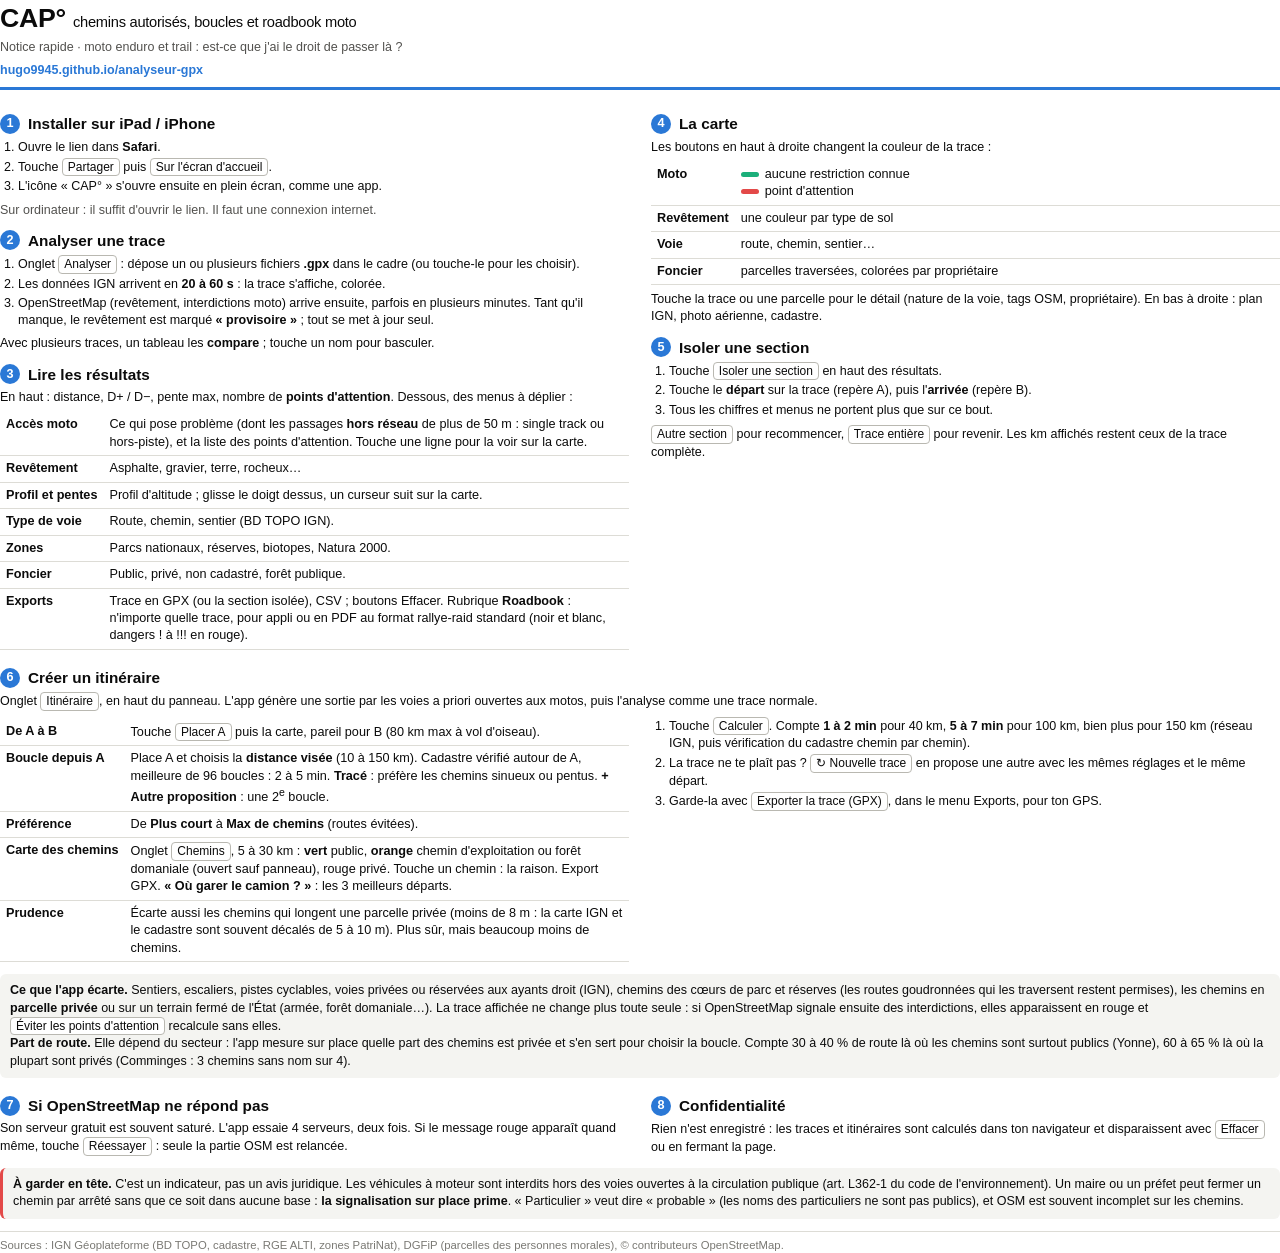
<file: outils/notice.html>
<!doctype html>
<html lang="fr">
<head>
<meta charset="utf-8">
<title>Notice — CAP°</title>
<style>
  @page { size: A4; margin: 13mm 15mm 11mm; }
  * { box-sizing: border-box; }
  body { font: 9.4pt/1.38 -apple-system, "Helvetica Neue", Helvetica, Arial, sans-serif; color: #0b0b0b; margin: 0; }
  header { border-bottom: 3px solid #2a78d6; padding-bottom: 8px; margin-bottom: 12px; }
  h1 { font-size: 20pt; margin: 0 0 2px; letter-spacing: -.01em; }
  .sub { color: #52514e; margin: 0; }
  .url { display: inline-block; margin-top: 6px; font-weight: 600; color: #2a78d6; text-decoration: none; }
  h2 { font-size: 11.5pt; margin: 11px 0 4px; display: flex; align-items: center; gap: 8px; break-after: avoid; }
  h2 .n { display: inline-grid; place-items: center; width: 20px; height: 20px; border-radius: 50%; background: #2a78d6; color: #fff; font-size: 9.5pt; flex: none; }
  p { margin: 0 0 6px; }
  ol, ul { margin: 0 0 6px; padding-left: 18px; }
  li { margin-bottom: 2px; }
  section { break-inside: avoid; }
  .cols { display: grid; grid-template-columns: 1fr 1fr; gap: 0 22px; }
  table { width: 100%; border-collapse: collapse; margin: 2px 0 6px; font-size: 9.5pt; }
  td { padding: 4px 6px; border-bottom: 1px solid #dddcd6; vertical-align: top; }
  td:first-child { font-weight: 600; white-space: nowrap; width: 1%; }
  .sw { display: inline-block; width: 18px; height: 5px; border-radius: 3px; vertical-align: middle; margin-right: 6px; }
  .box { background: #f4f4f1; border-radius: 6px; padding: 8px 10px; margin: 6px 0; }
  .warn { border-left: 3px solid #e34948; }
  .k { display: inline-block; border: 1px solid #b9b8b1; border-radius: 4px; padding: 0 5px; font-size: 9pt; background: #fff; white-space: nowrap; }
  .muted { color: #52514e; }
  .page2 { break-before: page; }
  footer { margin-top: 12px; padding-top: 6px; border-top: 1px solid #dddcd6; color: #7a7974; font-size: 8.5pt; }
</style>
</head>
<body>
<header>
  <h1>CAP° <small style="font-weight:400;font-size:.55em">chemins autorisés, boucles et roadbook moto</small></h1>
  <p class="sub">Notice rapide · moto enduro et trail : est-ce que j'ai le droit de passer là ?</p>
  <a class="url" href="https://hugo9945.github.io/analyseur-gpx/">hugo9945.github.io/analyseur-gpx</a>
</header>

<div class="cols">
<div>
<section>
  <h2><span class="n">1</span>Installer sur iPad / iPhone</h2>
  <ol>
    <li>Ouvre le lien dans <b>Safari</b>.</li>
    <li>Touche <span class="k">Partager</span> puis <span class="k">Sur l'écran d'accueil</span>.</li>
    <li>L'icône « CAP° » s'ouvre ensuite en plein écran, comme une app.</li>
  </ol>
  <p class="muted">Sur ordinateur : il suffit d'ouvrir le lien. Il faut une connexion internet.</p>
</section>

<section>
  <h2><span class="n">2</span>Analyser une trace</h2>
  <ol>
    <li>Onglet <span class="k">Analyser</span> : dépose un ou plusieurs fichiers <b>.gpx</b> dans le cadre (ou touche-le pour les choisir).</li>
    <li>Les données IGN arrivent en <b>20 à 60 s</b> : la trace s'affiche, colorée.</li>
    <li>OpenStreetMap (revêtement, interdictions moto) arrive ensuite, parfois en plusieurs minutes. Tant qu'il manque, le revêtement est marqué <b>«&nbsp;provisoire&nbsp;»</b> ; tout se met à jour seul.</li>
  </ol>
  <p>Avec plusieurs traces, un tableau les <b>compare</b> ; touche un nom pour basculer.</p>
</section>

<section>
  <h2><span class="n">3</span>Lire les résultats</h2>
  <p>En haut : distance, D+ / D−, pente max, nombre de <b>points d'attention</b>. Dessous, des menus à déplier :</p>
  <table>
    <tr><td>Accès moto</td><td>Ce qui pose problème (dont les passages <b>hors réseau</b> de plus de 50 m : single track ou hors-piste), et la liste des points d'attention. Touche une ligne pour la voir sur la carte.</td></tr>
    <tr><td>Revêtement</td><td>Asphalte, gravier, terre, rocheux…</td></tr>
    <tr><td>Profil et pentes</td><td>Profil d'altitude ; glisse le doigt dessus, un curseur suit sur la carte.</td></tr>
    <tr><td>Type de voie</td><td>Route, chemin, sentier (BD TOPO IGN).</td></tr>
    <tr><td>Zones</td><td>Parcs nationaux, réserves, biotopes, Natura 2000.</td></tr>
    <tr><td>Foncier</td><td>Public, privé, non cadastré, forêt publique.</td></tr>
    <tr><td>Exports</td><td>Trace en GPX (ou la section isolée), CSV ; boutons Effacer. Rubrique <b>Roadbook</b> : n'importe quelle trace, pour appli ou en PDF au format rallye-raid standard (noir et blanc, dangers ! à !!! en rouge).</td></tr>
  </table>
</section>
</div>

<div>
<section>
  <h2><span class="n">4</span>La carte</h2>
  <p>Les boutons en haut à droite changent la couleur de la trace :</p>
  <table>
    <tr><td>Moto</td><td><span class="sw" style="background:#1baf7a"></span>aucune restriction connue<br><span class="sw" style="background:#e34948"></span>point d'attention</td></tr>
    <tr><td>Revêtement</td><td>une couleur par type de sol</td></tr>
    <tr><td>Voie</td><td>route, chemin, sentier…</td></tr>
    <tr><td>Foncier</td><td>parcelles traversées, colorées par propriétaire</td></tr>
  </table>
  <p>Touche la trace ou une parcelle pour le détail (nature de la voie, tags OSM, propriétaire). En bas à droite : plan IGN, photo aérienne, cadastre.</p>
</section>

<section>
  <h2><span class="n">5</span>Isoler une section</h2>
  <ol>
    <li>Touche <span class="k">Isoler une section</span> en haut des résultats.</li>
    <li>Touche le <b>départ</b> sur la trace (repère A), puis l'<b>arrivée</b> (repère B).</li>
    <li>Tous les chiffres et menus ne portent plus que sur ce bout.</li>
  </ol>
  <p><span class="k">Autre section</span> pour recommencer, <span class="k">Trace entière</span> pour revenir. Les km affichés restent ceux de la trace complète.</p>
</section>

</div>
</div>

<section class="page2">
  <h2><span class="n">6</span>Créer un itinéraire</h2>
  <p>Onglet <span class="k">Itinéraire</span>, en haut du panneau. L'app génère une sortie par les voies a priori ouvertes aux motos, puis l'analyse comme une trace normale.</p>
  <div class="cols">
    <div>
      <table>
        <tr><td>De A à B</td><td>Touche <span class="k">Placer A</span> puis la carte, pareil pour B (80 km max à vol d'oiseau).</td></tr>
        <tr><td>Boucle depuis A</td><td>Place A et choisis la <b>distance visée</b> (10 à 150 km). Cadastre vérifié autour de A, meilleure de 96 boucles : 2 à 5 min. <b>Tracé</b> : préfère les chemins sinueux ou pentus. <b>+ Autre proposition</b> : une 2<sup>e</sup> boucle.</td></tr>
        <tr><td>Préférence</td><td>De <b>Plus court</b> à <b>Max de chemins</b> (routes évitées).</td></tr>
        <tr><td>Carte des chemins</td><td>Onglet <span class="k">Chemins</span>, 5 à 30 km : <b>vert</b> public, <b>orange</b> chemin d'exploitation ou forêt domaniale (ouvert sauf panneau), rouge privé. Touche un chemin : la raison. Export GPX. <b>« Où garer le camion ? »</b> : les 3 meilleurs départs.</td></tr>
        <tr><td>Prudence</td><td>Écarte aussi les chemins qui longent une parcelle privée (moins de 8 m : la carte IGN et le cadastre sont souvent décalés de 5 à 10 m). Plus sûr, mais beaucoup moins de chemins.</td></tr>
      </table>
    </div>
    <div>
      <ol>
        <li>Touche <span class="k">Calculer</span>. Compte <b>1 à 2 min</b> pour 40 km, <b>5 à 7 min</b> pour 100 km, bien plus pour 150 km (réseau IGN, puis vérification du cadastre chemin par chemin).</li>
        <li>La trace ne te plaît pas ? <span class="k">↻ Nouvelle trace</span> en propose une autre avec les mêmes réglages et le même départ.</li>
        <li>Garde-la avec <span class="k">Exporter la trace (GPX)</span>, dans le menu Exports, pour ton GPS.</li>
      </ol>
    </div>
  </div>
  <div class="box">
    <b>Ce que l'app écarte.</b> Sentiers, escaliers, pistes cyclables, voies privées ou réservées aux ayants droit (IGN), chemins des cœurs de parc et réserves (les routes goudronnées qui les traversent restent permises), les chemins en <b>parcelle privée</b> ou sur un terrain fermé de l'État (armée, forêt domaniale…). La trace affichée ne change plus toute seule : si OpenStreetMap signale ensuite des interdictions, elles apparaissent en rouge et <span class="k">Éviter les points d'attention</span> recalcule sans elles.<br><b>Part de route.</b> Elle dépend du secteur : l'app mesure sur place quelle part des chemins est privée et s'en sert pour choisir la boucle. Compte 30 à 40 % de route là où les chemins sont surtout publics (Yonne), 60 à 65 % là où la plupart sont privés (Comminges : 3 chemins sans nom sur 4).
  </div>
</section>

<div class="cols">
<div>
<section>
  <h2><span class="n">7</span>Si OpenStreetMap ne répond pas</h2>
  <p>Son serveur gratuit est souvent saturé. L'app essaie 4 serveurs, deux fois. Si le message rouge apparaît quand même, touche <span class="k">Réessayer</span> : seule la partie OSM est relancée.</p>
</section>
</div>
<div>
<section>
  <h2><span class="n">8</span>Confidentialité</h2>
  <p>Rien n'est enregistré : les traces et itinéraires sont calculés dans ton navigateur et disparaissent avec <span class="k">Effacer</span> ou en fermant la page.</p>
</section>
</div>
</div>

<section class="box warn">
  <b>À garder en tête.</b> C'est un indicateur, pas un avis juridique. Les véhicules à moteur sont interdits hors des voies ouvertes à la circulation publique (art. L362-1 du code de l'environnement). Un maire ou un préfet peut fermer un chemin par arrêté sans que ce soit dans aucune base : <b>la signalisation sur place prime</b>. «&nbsp;Particulier&nbsp;» veut dire «&nbsp;probable&nbsp;» (les noms des particuliers ne sont pas publics), et OSM est souvent incomplet sur les chemins.
</section>

<footer>Sources : IGN Géoplateforme (BD TOPO, cadastre, RGE ALTI, zones PatriNat), DGFiP (parcelles des personnes morales), © contributeurs OpenStreetMap.</footer>
</body>
</html>
</file>
